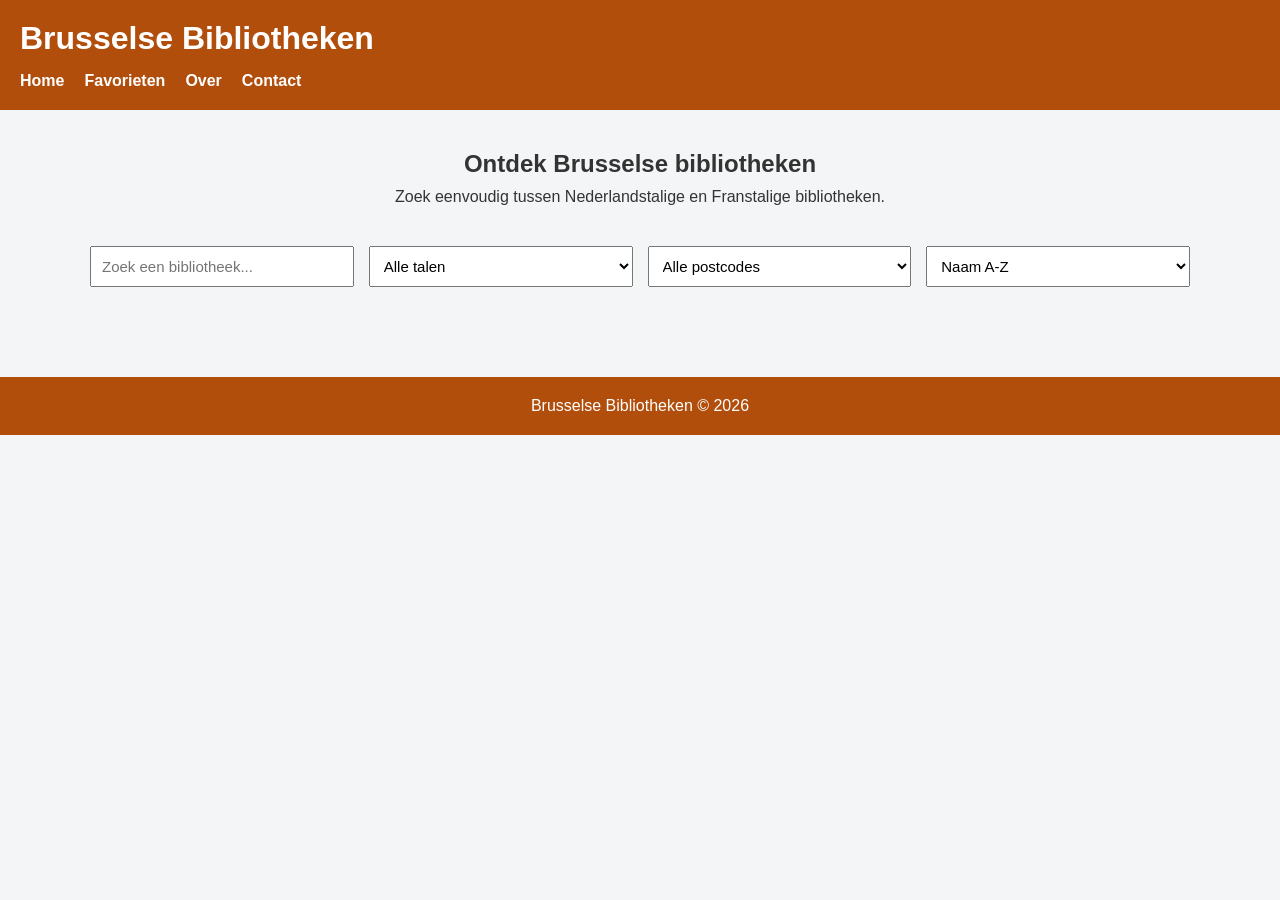
<file: index.html>
<!DOCTYPE html>
<html lang="nl">

<head>
    <meta charset="UTF-8">
    <meta name="viewport" content="width=device-width, initial-scale=1.0">
    <title>Brusselse Bibliotheken</title>

    <link rel="stylesheet" href="style.css">
</head>

<body>

    <header>

        <h1>Brusselse Bibliotheken</h1>

        <nav>
            <a href="index.html">Home</a>
            <a href="favorites.html">Favorieten</a>
            <a href="about.html">Over</a>
            <a href="contact.html">Contact</a>
        </nav>

    </header>

    <main>

        <section class="welkom">
            <h2>Ontdek Brusselse bibliotheken</h2>
            <p>
                Zoek eenvoudig tussen Nederlandstalige en Franstalige bibliotheken.
            </p>
        </section>

        <section class="filters">
            <input
                type="text"
                id="zoek"
                placeholder="Zoek een bibliotheek...">

            <select id="taal">

                <option value="alles">Alle talen</option>
                <option value="Nederlandstalig">Nederlandstalig</option>
                <option value="Franstalig">Franstalig</option>

            </select>

            <select id="postcode">
                 <option value="alles">Alle postcodes</option>
            </select>

            <select id="sorteren">

                <option value="az">Naam A-Z</option>
                <option value="za">Naam Z-A</option>

            </select>

        </section>

        <section id="bibliotheken">

            <!-- Hier komen de kaarten -->

        </section>

    </main>

    <footer>
        <p>Brusselse Bibliotheken © 2026</p>
    </footer>

    <script src="js/script.js"></script>

    <div id="detailVenster" class="detail-venster">

    <div class="detail-inhoud">

        <button id="sluiten" class="sluiten">
            ×
        </button>

        <h2 id="detailNaam"></h2>

        <p>
            <strong>Adres:</strong>
            <span id="detailAdres"></span>
        </p>

        <p>
            <strong>Gemeente:</strong>
            <span id="detailGemeente"></span>
        </p>

        <p>
            <strong>Postcode:</strong>
            <span id="detailPostcode"></span>
        </p>

        <p>
            <strong>Taal:</strong>
            <span id="detailTaal"></span>
        </p>

        <p>
            <strong>Telefoon:</strong>
            <span id="detailTelefoon"></span>
        </p>

        <div class="detail-knoppen">

            <a id="detailKaart" target="_blank">
                <button>Kaart</button>
            </a>

        </div>

    </div>

</div>

</body>
</html>
</file>
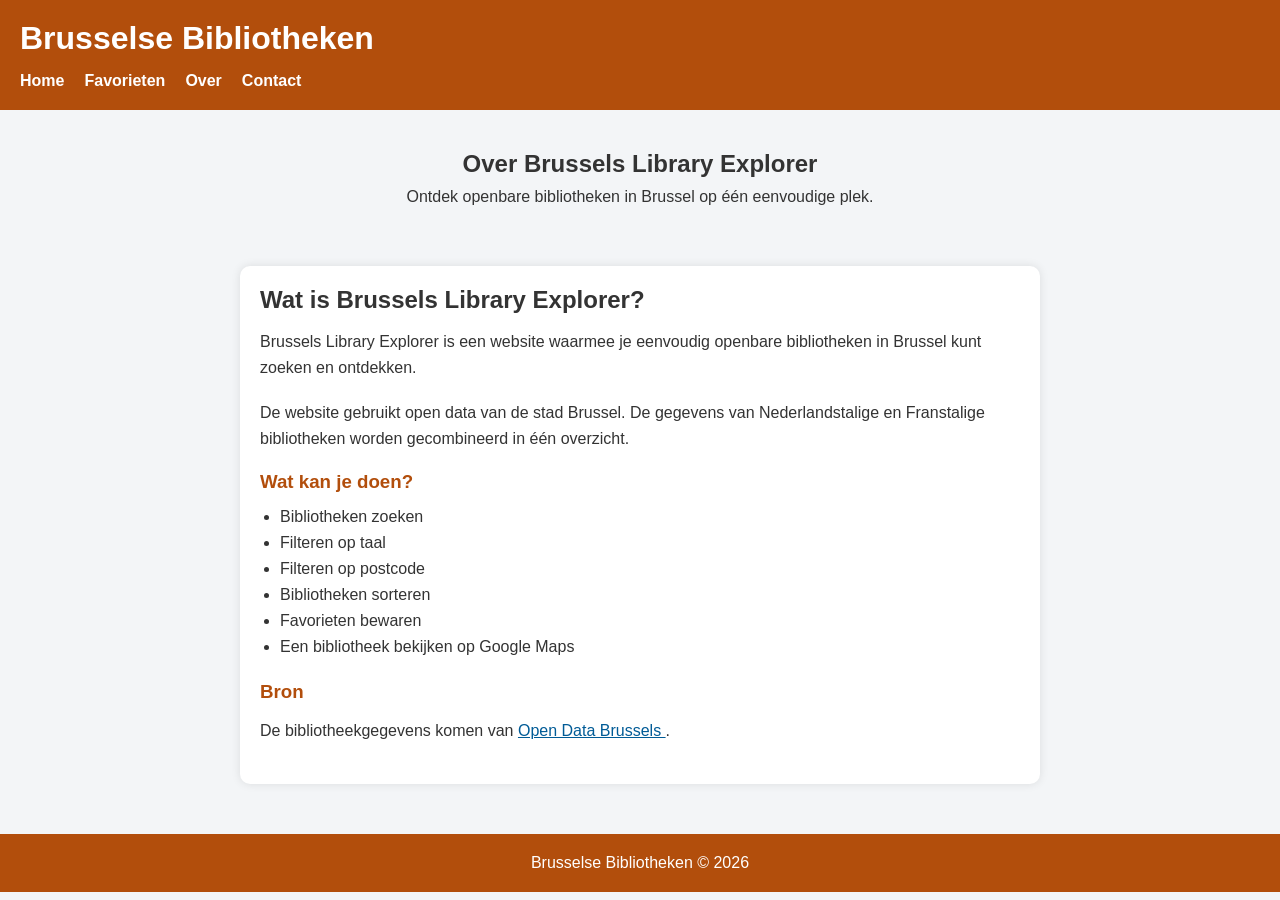
<file: about.html>
<!DOCTYPE html>
<html lang="nl">

<head>
    <meta charset="UTF-8">
    <meta name="viewport" content="width=device-width, initial-scale=1.0">

    <title>Over ons</title>

    <link rel="stylesheet" href="style.css">
</head>

<body>

    <header>

        <h1>Brusselse Bibliotheken</h1>

        <nav>
            <a href="index.html">Home</a>
            <a href="favorites.html">Favorieten</a>
            <a href="about.html">Over</a>
            <a href="contact.html">Contact</a>
        </nav>

    </header>


    <main>

        <section class="welkom">

            <h2>Over Brussels Library Explorer</h2>

            <p>
                Ontdek openbare bibliotheken in Brussel op één eenvoudige plek.
            </p>

        </section>


        <section class="kaart about">

            <h2>Wat is Brussels Library Explorer?</h2>

            <p>
                Brussels Library Explorer is een website waarmee je
                eenvoudig openbare bibliotheken in Brussel kunt zoeken
                en ontdekken.
            </p>

            <p>
                De website gebruikt open data van de stad Brussel.
                De gegevens van Nederlandstalige en Franstalige
                bibliotheken worden gecombineerd in één overzicht.
            </p>

            <h3>Wat kan je doen?</h3>

            <ul>

                <li>Bibliotheken zoeken</li>

                <li>Filteren op taal</li>

                <li>Filteren op postcode</li>

                <li>Bibliotheken sorteren</li>

                <li>Favorieten bewaren</li>

                <li>Een bibliotheek bekijken op Google Maps</li>

            </ul>

            <h3>Bron</h3>

            <p>
                De bibliotheekgegevens komen van
                <a
                    href="https://opendata.brussels.be/"
                    target="_blank">
                    Open Data Brussels
                </a>.
            </p>

        </section>

    </main>


    <footer>

        <p>Brusselse Bibliotheken © 2026</p>

    </footer>

</body>

</html>
</file>
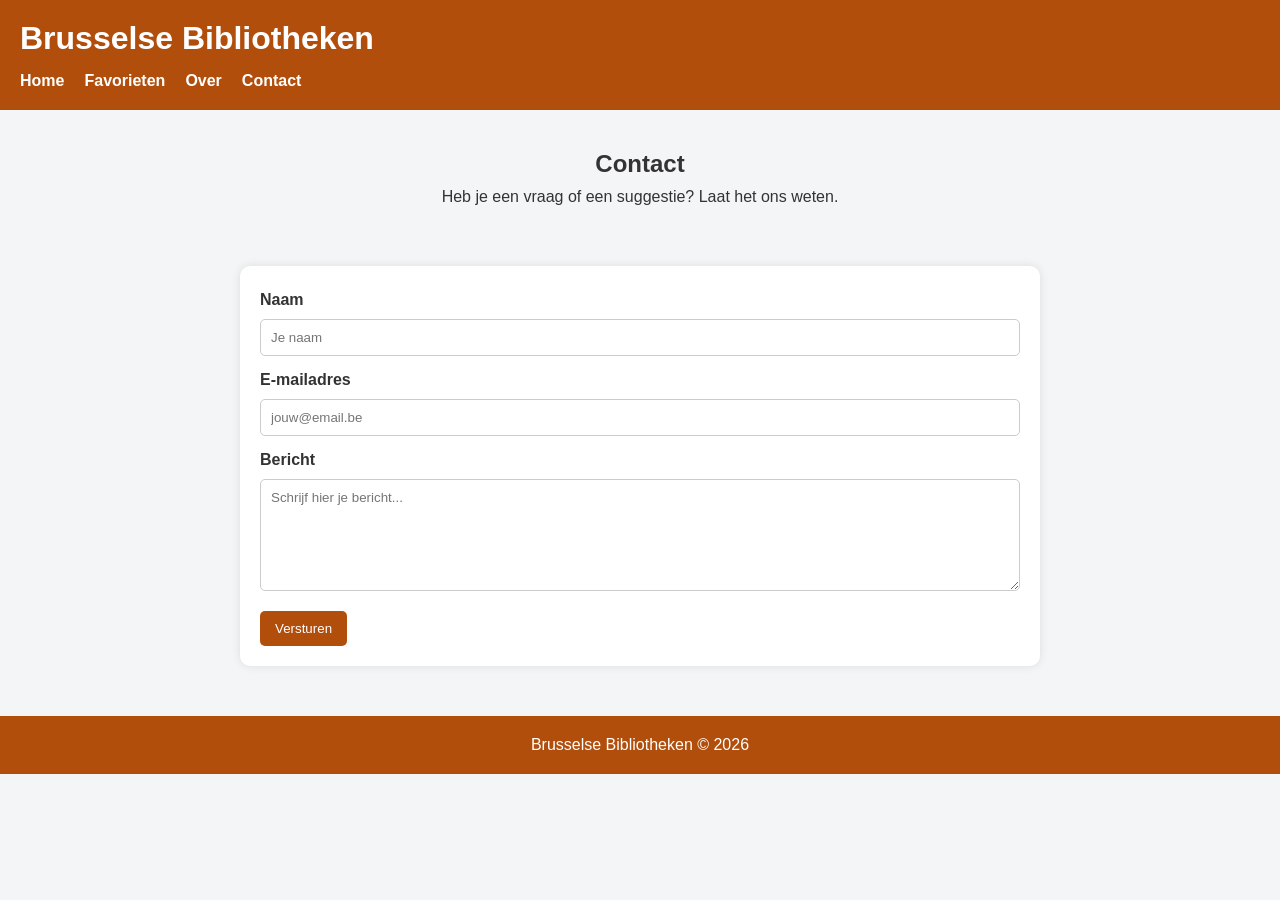
<file: contact.html>
<!DOCTYPE html>
<html lang="nl">

<head>
    <meta charset="UTF-8">
    <meta name="viewport" content="width=device-width, initial-scale=1.0">

    <title>Contact</title>

    <link rel="stylesheet" href="style.css">
</head>

<body>

    <header>

        <h1>Brusselse Bibliotheken</h1>

        <nav>
            <a href="index.html">Home</a>
            <a href="favorites.html">Favorieten</a>
            <a href="about.html">Over</a>
            <a href="contact.html">Contact</a>
        </nav>

    </header>


    <main>

        <section class="welkom">

            <h2>Contact</h2>

            <p>
                Heb je een vraag of een suggestie?
                Laat het ons weten.
            </p>

        </section>


        <section class="kaart contact">

            <form id="contactForm">

                <label for="naam">Naam</label>

                <input
                    type="text"
                    id="naam"
                    name="naam"
                    placeholder="Je naam"
                    required>


                <label for="email">E-mailadres</label>

                <input
                    type="email"
                    id="email"
                    name="email"
                    placeholder="jouw@email.be"
                    required>


                <label for="bericht">Bericht</label>

                <textarea
                    id="bericht"
                    name="bericht"
                    rows="6"
                    placeholder="Schrijf hier je bericht..."
                    required></textarea>


                <button type="submit">
                    Versturen
                </button>

            </form>

        </section>

    </main>


    <footer>

        <p>Brusselse Bibliotheken © 2026</p>

    </footer>


    <script>

        const formulier =
            document.getElementById("contactForm");

            formulier.addEventListener("submit", function(event) {

            event.preventDefault();

            alert("Bedankt voor je bericht!");

            formulier.reset();

        });

    </script>

</body>

</html>
</file>
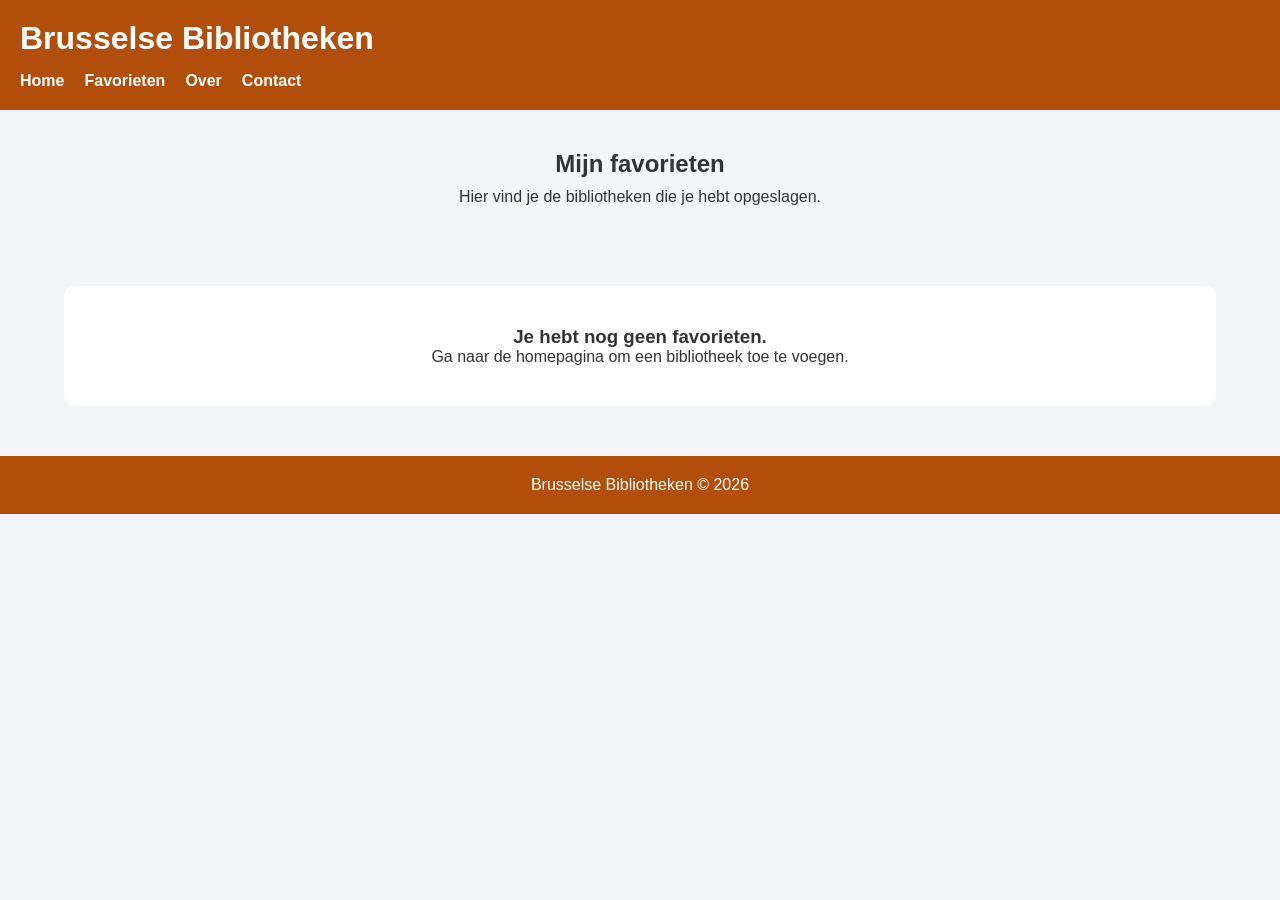
<file: favorites.html>
<!DOCTYPE html>
<html lang="nl">

<head>
    <meta charset="UTF-8">
    <meta name="viewport" content="width=device-width, initial-scale=1.0">
    <title>Mijn favorieten</title>
    <link rel="stylesheet" href="style.css">
</head>

<body>

    <header>

        <h1>Brusselse Bibliotheken</h1>

        <nav>
            <a href="index.html">Home</a>
            <a href="favorites.html">Favorieten</a>
            <a href="about.html">Over</a>
            <a href="contact.html">Contact</a>
        </nav>

    </header>

    <main>

        <section class="welkom">

            <h2>Mijn favorieten</h2>

            <p>
                Hier vind je de bibliotheken die je hebt opgeslagen.
            </p>

        </section>

        <section id="favorieten">

            <!-- Favorieten komen hier -->

        </section>

    </main>

    <footer>
        <p>Brusselse Bibliotheken © 2026</p>
    </footer>

    <script src="js/script.js"></script>

</body>

</html>
</file>
<file: style.css>
*{
    margin:0;
    padding:0;
    box-sizing:border-box;
}

body{

    font-family:Arial, Helvetica, sans-serif;
    background:#f3f5f7;
    color:#333;

}

header{
    background:#b24e0c;
    color:white;
    padding:20px;
}

header h1{
    margin-bottom:15px;
}

nav{
    display:flex;
    gap:20px;
    flex-wrap:wrap;
}

nav a{
    color:white;
    text-decoration:none;
    font-weight:bold;
}

nav a:hover{
    text-decoration:underline;
}

.welkom{
    text-align:center;
    padding:40px 20px;
}

.welkom h2{
    margin-bottom:10px;
}

.filters{
    width:90%;
    max-width:1100px;
    margin:auto;
    display:grid;
    grid-template-columns:repeat(auto-fit,minmax(220px,1fr));
    gap:15px;

}

.filters input,
.filters select{
    padding:10px;
    font-size:15px;

}

#bibliotheken{
    width:90%;
    max-width:1200px;
    margin:40px auto;
    display:grid;
    grid-template-columns:repeat(auto-fit,minmax(300px,1fr));
    gap:20px;
}

.kaart{
    background:white;
    border-radius:10px;
    padding:20px;
    box-shadow:0 0 10px rgba(0,0,0,.1);
}

.kaart h3{
    color:#b24e0c;
    margin-bottom:10px;
}

.kaart p{
    margin:8px 0;
}

.knoppen{
    margin-top:15px;
    display:flex;
    gap:10px;
}

button{
    border:none;
    background:#b24e0c;
    color:white;
    padding:10px 15px;
    border-radius:5px;
    cursor:pointer;
}

button:hover{
    background:#b24e0c;
}

footer{
    margin-top:50px;
    background:#b24e0c;
    color:white;
    text-align:center;
    padding:20px;
}

/* Responsive */

@media(max-width:700px){

    nav{

        justify-content:center;

    }

}


#favorieten {
    width: 90%;
    max-width: 1200px;
    margin: 40px auto;
    display: grid;
    grid-template-columns:
        repeat(auto-fit, minmax(300px, 1fr));

    gap: 20px;

}

.geen-favorieten {
    text-align: center;
    padding: 40px;
    background: white;
    border-radius: 10px;

}

.verwijder {
    background: #d9534f;
}

.verwijder:hover {
    background: #b52b27;
}
.about,
.contact {
    width: 90%;
    max-width: 800px;
    margin: 20px auto;
}

.about h2,
.about h3 {
    margin-bottom: 15px;
}

.about p {
    margin-bottom: 20px;
    line-height: 1.6;
}

.about ul {
    margin: 15px 0 25px 20px;
}

.about li {
    margin-bottom: 8px;
}

.about a {
    color: #005b96;
}

.contact form {
    display: flex;
    flex-direction: column;
    gap: 10px;
}

.contact label {
    font-weight: bold;
    margin-top: 5px;
}

.contact input,
.contact textarea {
    padding: 10px;
    border: 1px solid #ccc;
    border-radius: 5px;
    font-family: inherit;
}

.contact textarea {
    resize: vertical;
}

.contact button {
    margin-top: 10px;
    width: fit-content;
}
/* DETAIL VENSTER */

.detail-venster {
    display: none;
    position: fixed;
    top: 0;
    left: 0;
    width: 100%;
    height: 100%;
    background: rgba(0, 0, 0, 0.5);
    justify-content: center;
    align-items: center;
    padding: 20px;

}


.detail-inhoud {

    background: white;

    width: 90%;
    max-width: 500px;
    padding: 30px;
    border-radius: 12px;
    position: relative;
}


.detail-inhoud h2 {
    margin-bottom: 20px;
}


.detail-inhoud p {
    margin-bottom: 12px;
}


.sluiten {
    position: absolute;
    top: 10px;
    right: 15px;
    width: 35px;
    height: 35px;
    border: none;
    border-radius: 50%;
    background: #f1f1f1;
    color: #333;
    font-size: 25px;
    line-height: 30px;
    cursor: pointer;
    display: flex;
    justify-content: center;
    align-items: center;
}

.sluiten:hover {
    background: #ddd;
    color: #000;
}


.detail-knoppen {
    margin-top: 20px;
}
</file>
